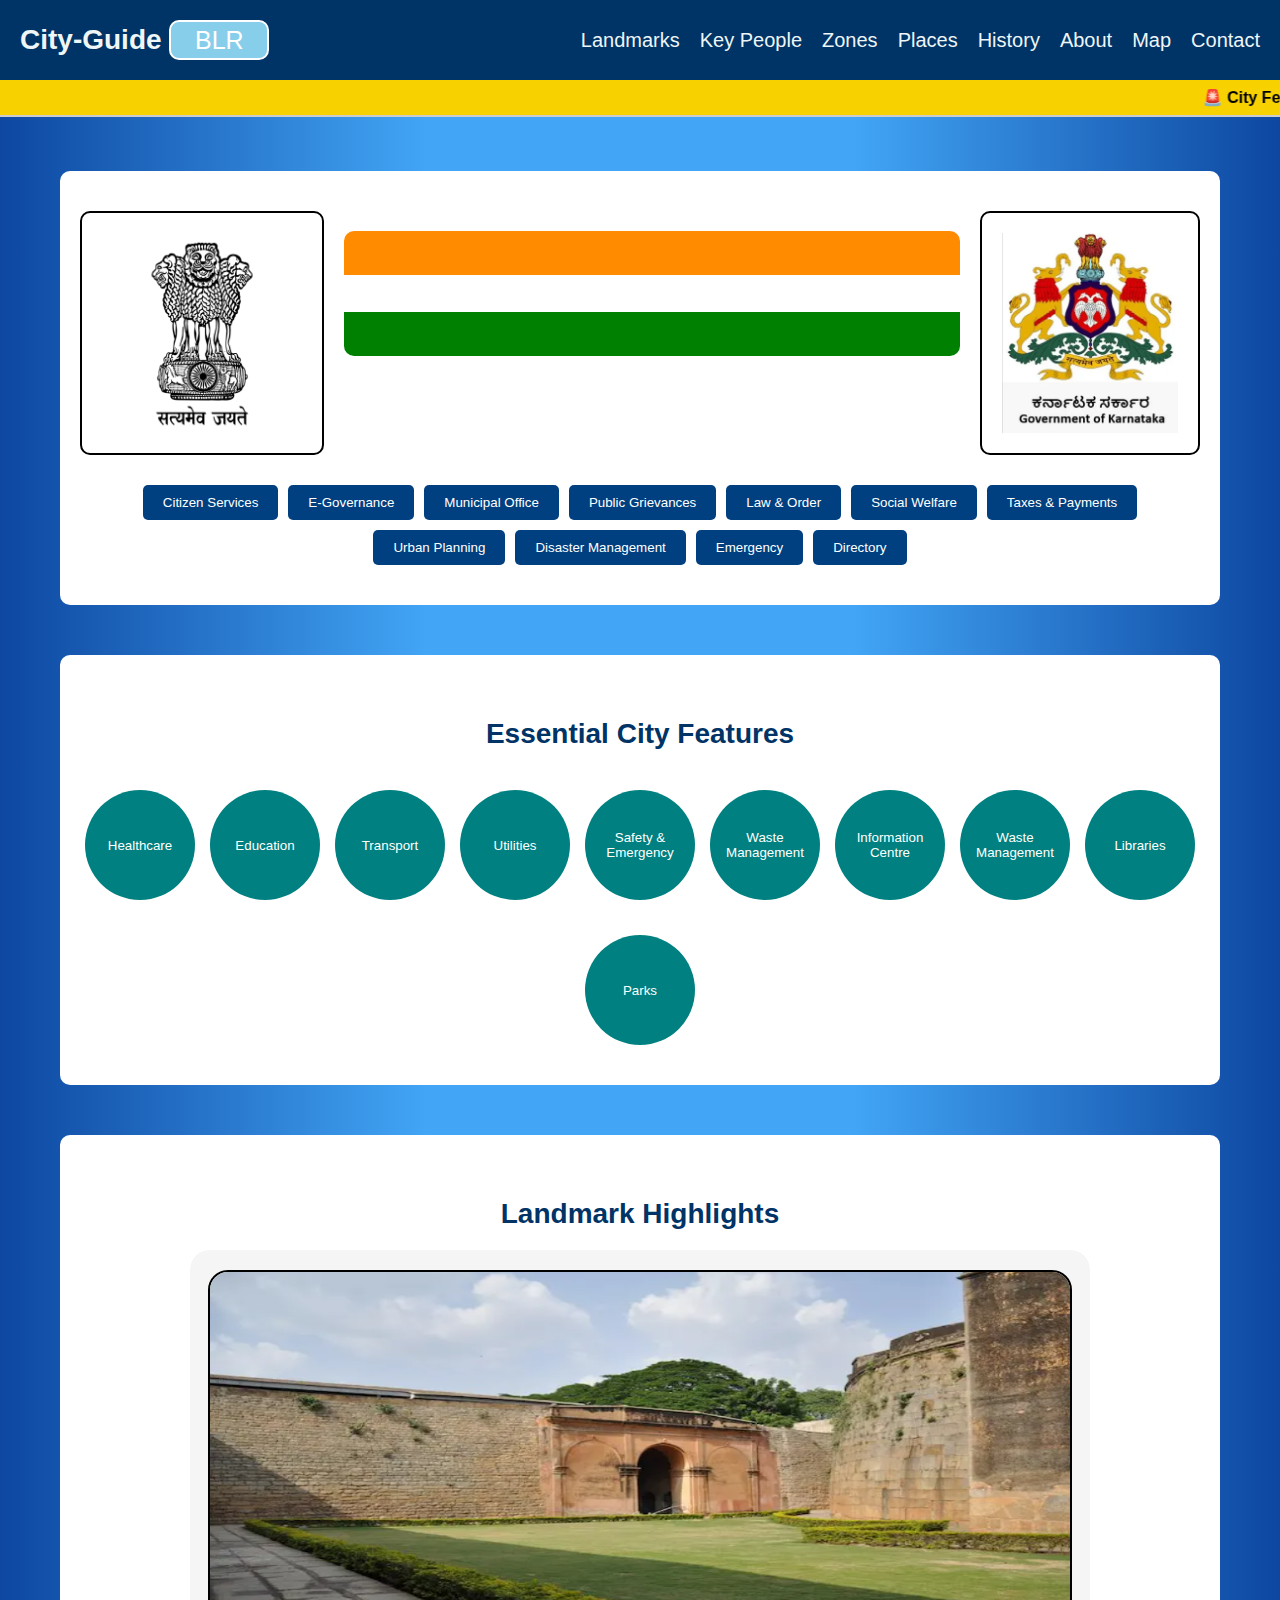
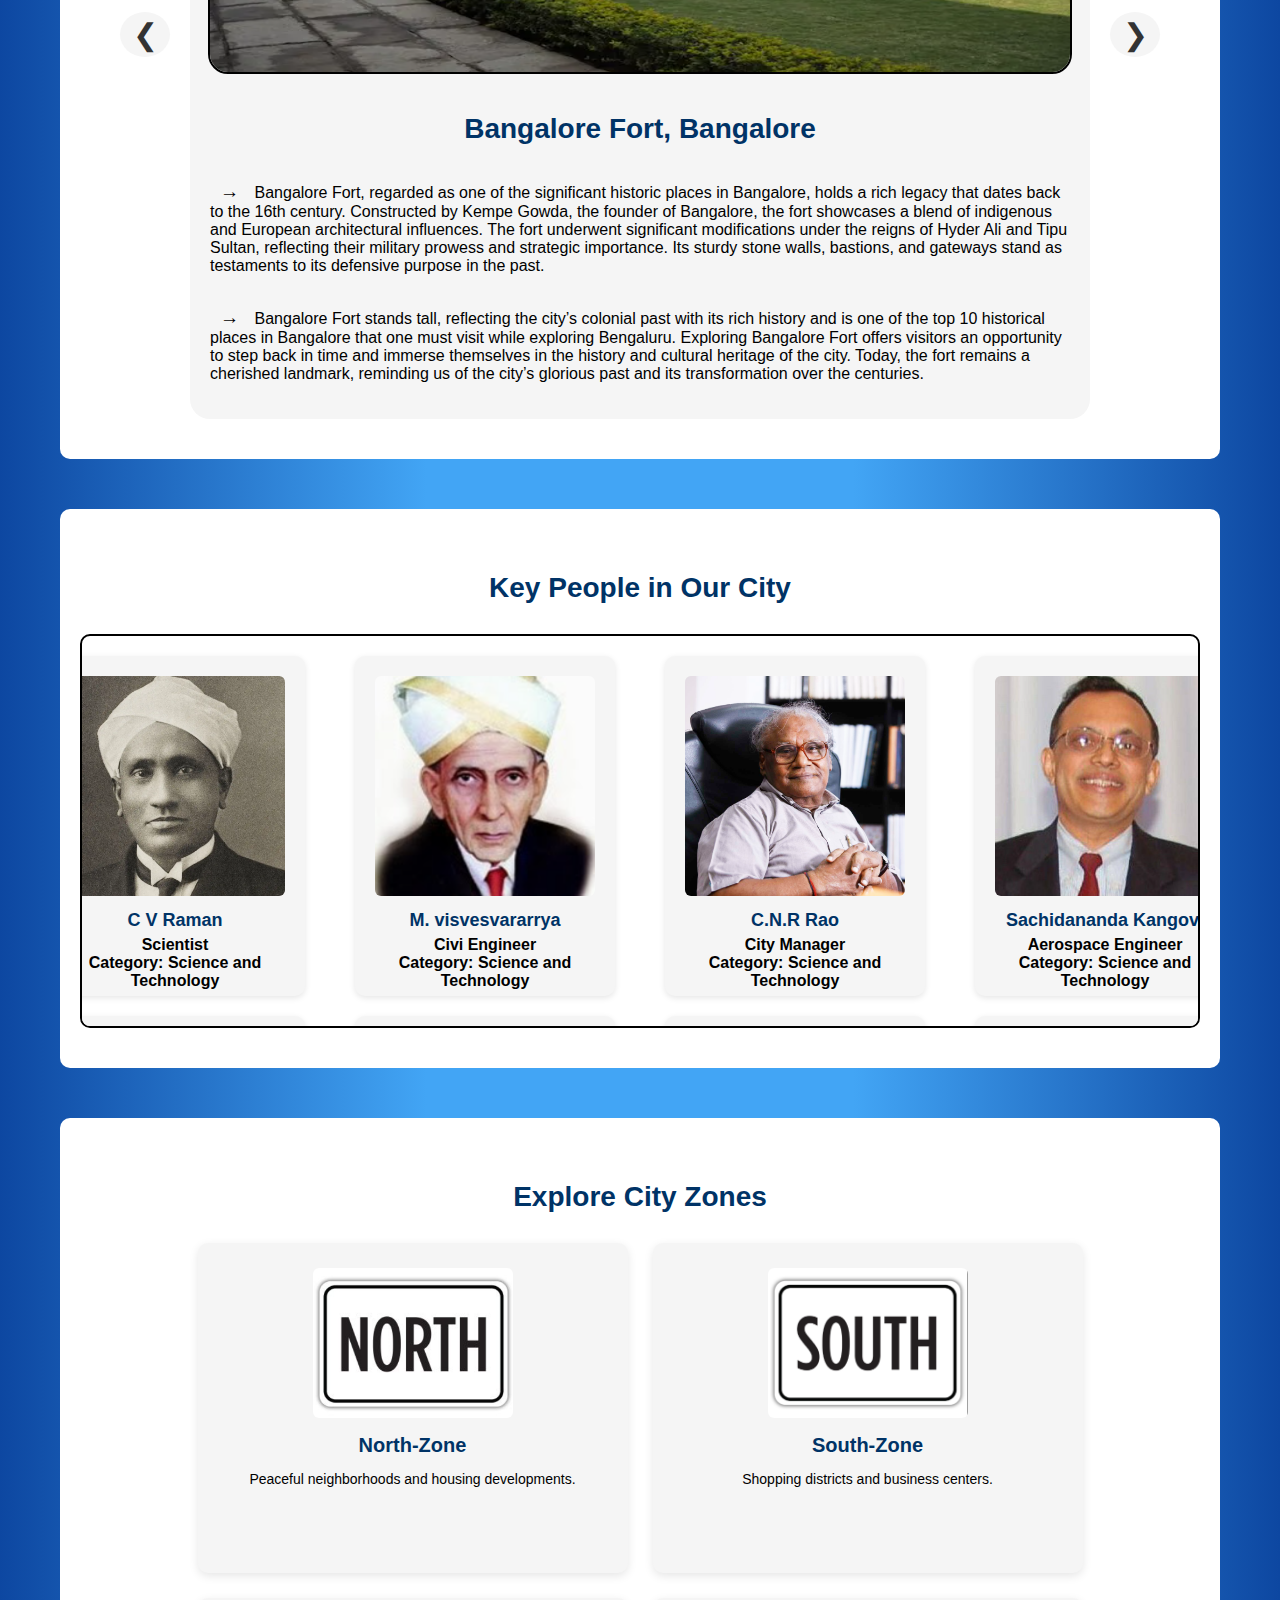
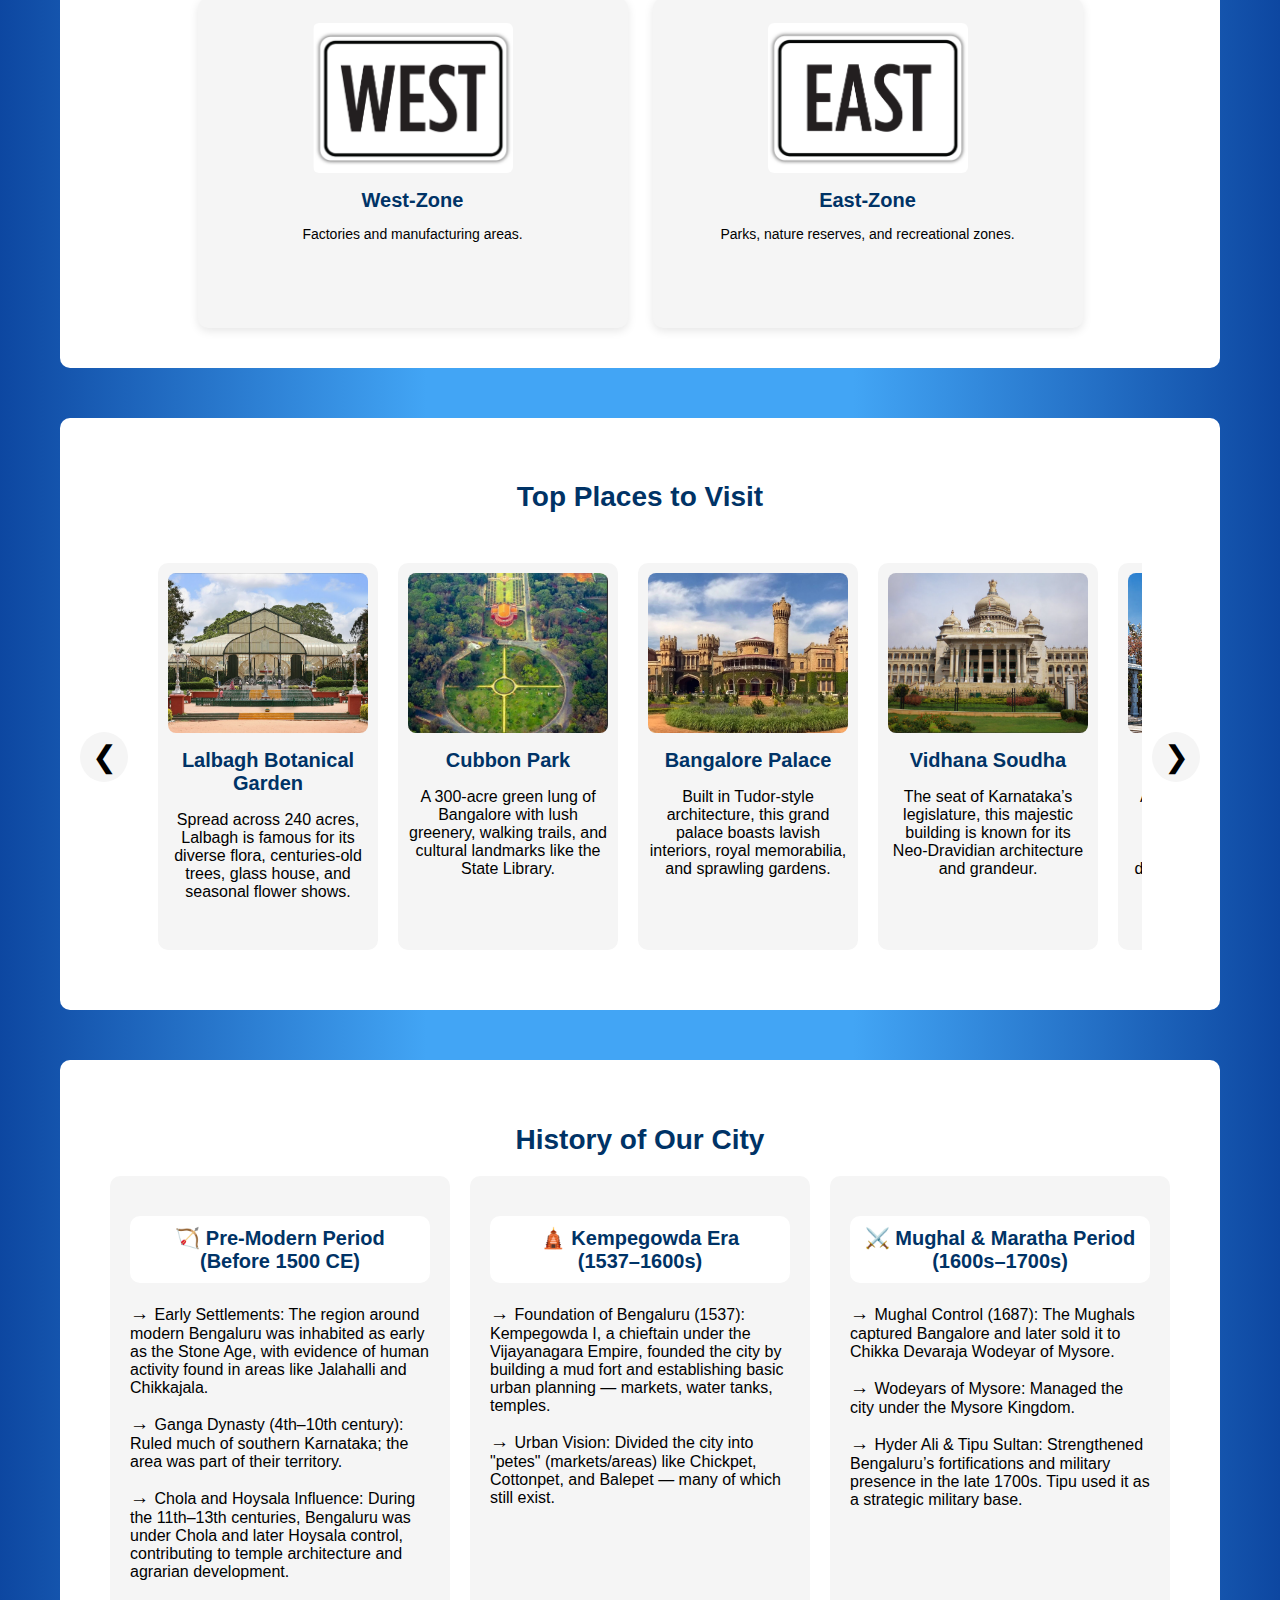
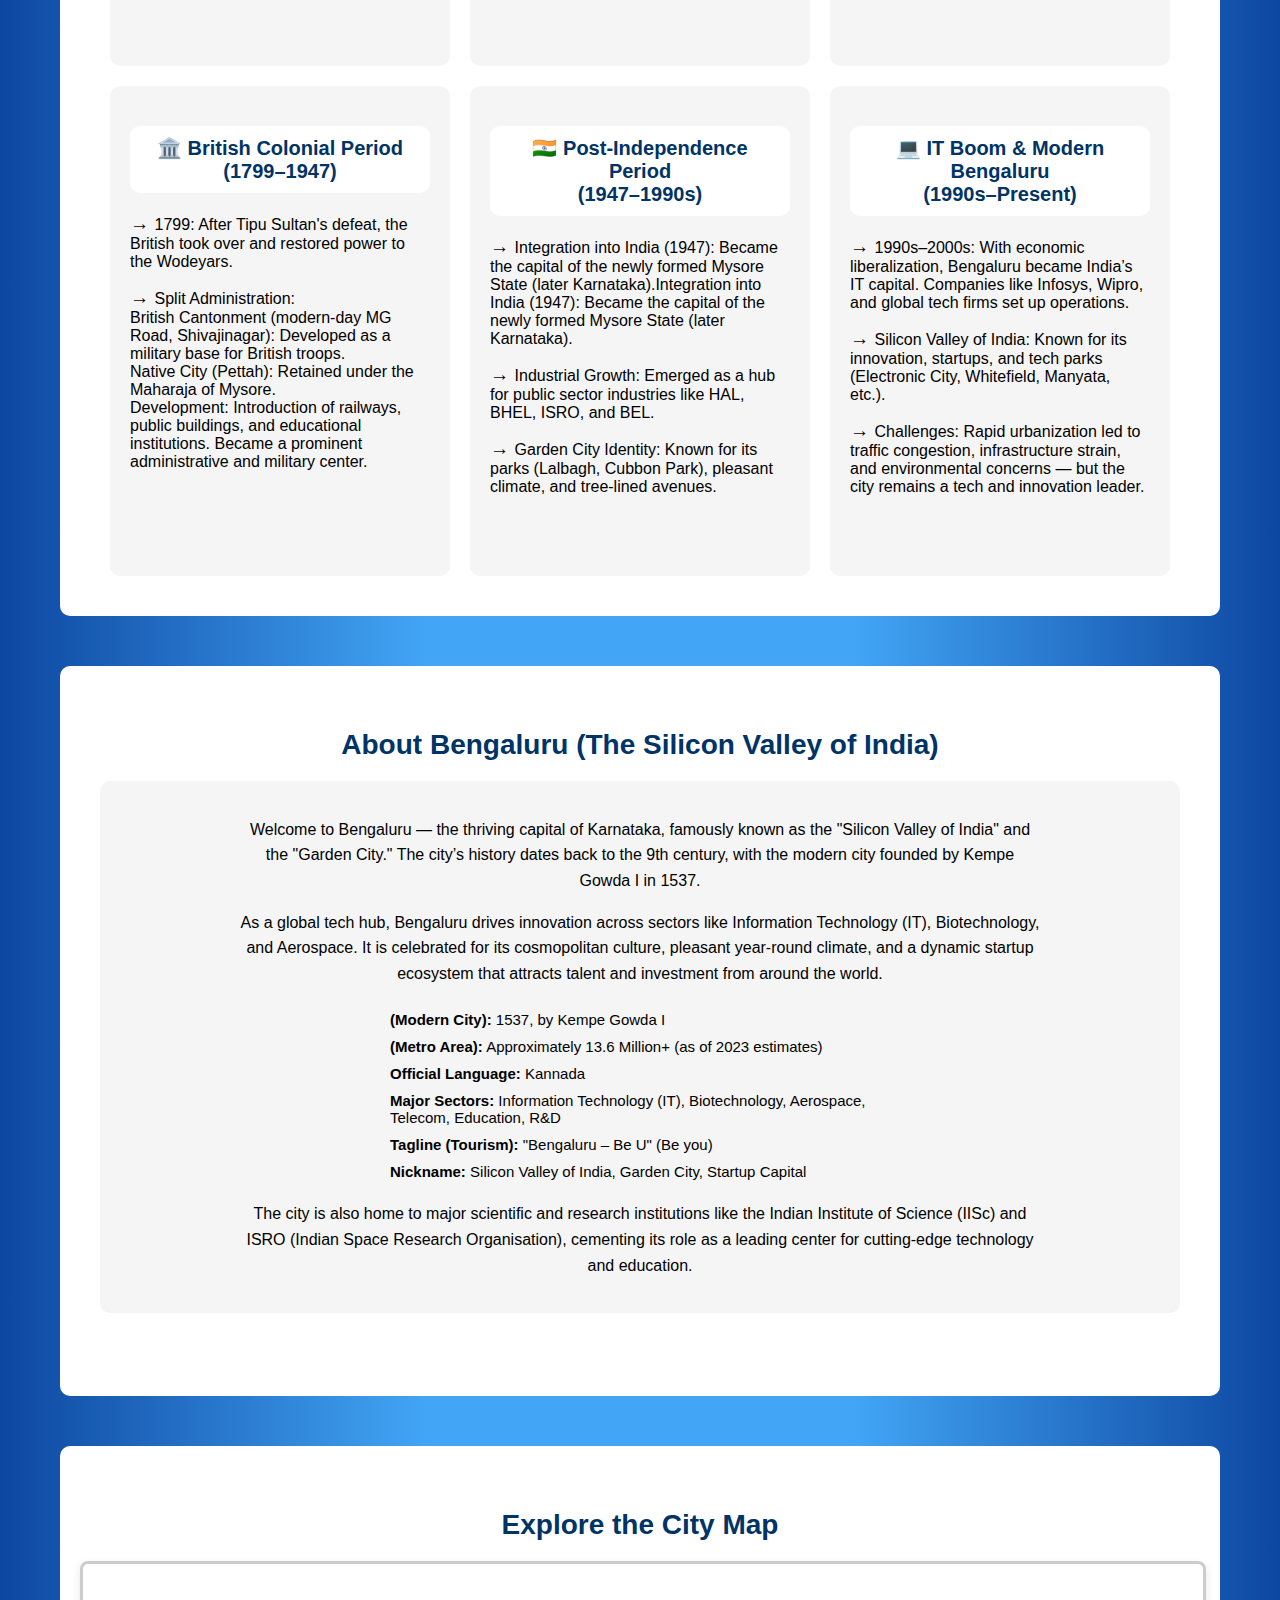
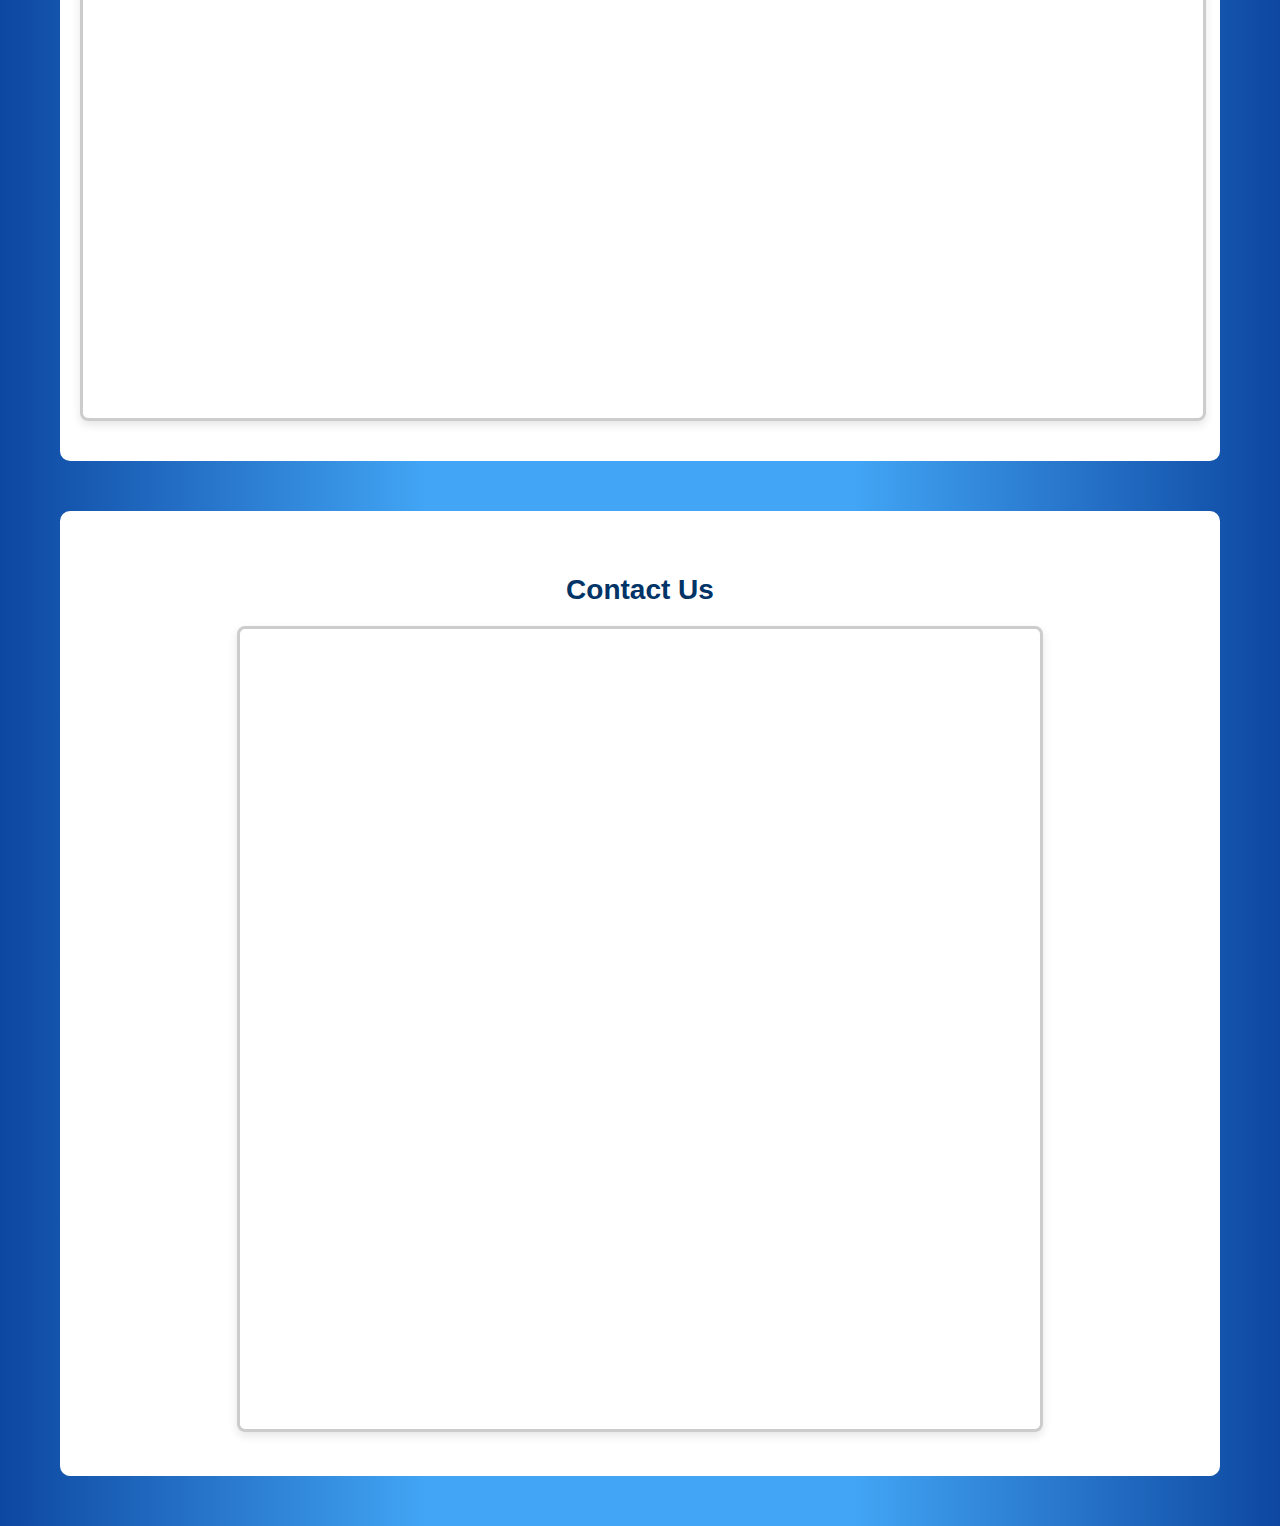
<file: index.html>
<!DOCTYPE html>
<html lang="en">

<head>
    <meta charset="UTF-8">
    <meta name="viewport" content="width=device-width, initial-scale=1.0">
    <title>City Guide</title>
    <link rel="stylesheet" href="style.css">
</head>

<body>

    <!-- Header -->
    <header>
        <h1>
            City-Guide
            <a href="https://en.wikipedia.org/wiki/Bengaluru">
                <button class="btn1">BLR</button>
            </a>
        </h1>
        <nav class="main-nav">
            <ul>
                <li><a href="#landmark" class="nav-link">Landmarks</a></li>
                <li><a href="#people" class="nav-link">Key People</a></li>
                <li><a href="#zone" class="nav-link">Zones</a></li>
                <li><a href="#place" class="nav-link">Places</a></li>
                <li><a href="#history" class="nav-link">History</a></li>
                <li><a href="#about" class="nav-link">About</a></li>
                <li><a href="#map" class="nav-link">Map</a></li>
                <li><a href="#contact">Contact</a></li>
            </ul>
        </nav>
    </header>

    <!-- News -->
    <section class="news-scroll">
        <marquee behavior="scroll" direction="left">
            🚨 City Festival this weekend! | 🌳 New Park Opened in East Zone | 🚌 Public Transport schedule updated!
        </marquee>
    </section>


    <!-- Welcome -->
    <section class="welcome">
        <div class="welcome2">
            <img src="images/indian-emblem.png" alt="indian-emblem">
            <marquee class="welcome-scroll">
                <h2>Welcome to Bangalore</h2>
            </marquee>
            <img src="images/karnataka-emblem.png" alt="karnataka-emblem">
        </div>

        <div class="top-buttons">
            <a href="https://sevasindhuservices.karnataka.gov.in"><button>Citizen Services</button></a>
            <a href="https://ceg.karnataka.gov.in"><button>E-Governance</button></a>
            <a href="https://eaasthi.karnataka.gov.in"><button>Municipal Office</button></a>
            <a href="https://ipgrs.karnataka.gov.in"><button>Public Grievances</button></a>
            <a href="https://law.karnataka.gov.in"><button>Law & Order</button></a>
            <a href="https://swd.karnataka.gov.in"><button>Social Welfare</button></a>
            <a href="https://finance.karnataka.gov.in"><button>Taxes & Payments</button></a>
            <a href="https://udd.karnataka.gov.in"><button>Urban Planning</button></a>
            <a href="https://karnataka.gov.in"><button>Disaster Management</button></a>
            <a href="https://karnataka.gov.in"><button>Emergency</button></a>
            <a href="Helpline sheet template (A4 Document).pdf"><button>Directory</button></a>





        </div>
    </section>

    <!-- Features -->
    <section class="essential-features">
        <h2>Essential City Features</h2>
        <div class="feature-buttons">
            <a href="https://hfwcom.karnataka.gov.in"><button>Healthcare</button></a>
            <a href="https://hed.karnataka.gov.in"><button>Education</button></a>
            <a href="https://transport.karnataka.gov.in"><button>Transport</button></a>
            <a href="https://kpwd.karnataka.gov.in"><button>Utilities</button></a>
            <a href="https://kspcb.karnataka.gov.in"><button>Safety & Emergency</button></a>
            <a href="https://kspcb.karnataka.gov.in"><button>Waste Management</button></a>
            <a href="https://kic.gov.in"><button>Information Centre</button></a>
            <a href="https://kspcb.karnataka.gov.in"><button>Waste Management</button></a>
            <a href="https://kspcb.karnataka.gov.in"><button>Libraries</button></a>
            <a href="https://kspcb.karnataka.gov.in"><button>Parks</button></a>

        </div>
    </section>

    <!-- Landmarks -->
    <section class="landmarks-slider" id="landmark">
        <h2> Landmark Highlights</h2>
        <div class="slider">
            <button class="nav-button prev-button">&#10094;</button>
            <div class="slides-container">
                <div class="slide active">
                    <img src="images\bg-fort.png" alt="Bangalore Fort">
                    <h2>Bangalore Fort, Bangalore</h2>
                    <p><big>→ </big>Bangalore Fort, regarded as one of the significant historic places in Bangalore, holds a rich legacy that dates back to the 16th century. Constructed by Kempe Gowda, the founder of Bangalore, the fort showcases a blend
                        of indigenous and European architectural influences. The fort underwent significant modifications under the reigns of Hyder Ali and Tipu Sultan, reflecting their military prowess and strategic importance. Its sturdy stone walls,
                        bastions, and gateways stand as testaments to its defensive purpose in the past.</p>
                    <p><big>→ </big>Bangalore Fort stands tall, reflecting the city’s colonial past with its rich history and is one of the top 10 historical places in Bangalore that one must visit while exploring Bengaluru. Exploring Bangalore Fort offers
                        visitors an opportunity to step back in time and immerse themselves in the history and cultural heritage of the city. Today, the fort remains a cherished landmark, reminding us of the city’s glorious past and its transformation
                        over the centuries.
                    </p>
                </div>
                <div class="slide active">
                    <img src="images\Tipu Sultan’s Fort and Palace.png" alt="Tipu Sultan’s Fort and Palace">
                    <h2>Tipu Sultan’s Fort and Palace, Bangalore</h2>
                    <p><big>→ </big>Tipu Sultan’s Fort and Palace in Bangalore hold a significant place among the heritage places in Bangalore, offering a glimpse into the glorious era of Tipu Sultan’s reign. This architectural marvel showcases a blend of
                        Indo-Islamic influences, with its intricate carvings and imposing structures. The palace within the fort features fascinating artefacts and exhibits that narrate the life and achievements of Tipu Sultan.</p>
                    <p><big>→ </big>The beautiful gardens surrounding the palace add to its charm, providing a serene retreat within the bustling city. Visiting Tipu Sultan’s Fort and Palace is a delightful experience that allows one to delve into the history
                        and heritage of Bangalore, immersing oneself in the grandeur and cultural significance of this revered site.</p>
                </div>
                <div class="slide active">
                    <img src="images\Bangalore Palace.png" alt="Bangalore Palace">
                    <h2>Bangalore Palace, Bangalore</h2>
                    <p><big>→ </big>Among the prominent heritage places in Bangalore, Bangalore Palace stands as a majestic testament to architectural brilliance and regal splendour. Constructed in Tudor-style architecture, this magnificent palace was inspired
                        by the Windsor Castle in England. Its opulent interiors showcase an exquisite collection of artefacts, royal memorabilia, and stunning paintings that transport visitors back in time.</p>
                    <p><big>→ </big>The sprawling palace grounds, adorned with manicured gardens and lush greenery, provide a serene oasis in the heart of the city. Exploring Bangalore Palace is like stepping into a bygone era, where one can admire the grandeur
                        of the palace’s architecture and immerse themselves in the rich history and royal legacy of Bangalore. A visit to this iconic landmark is a must for those seeking to experience the regal charm and cultural heritage of the city.</p>

                </div>
                <div class="slide active">
                    <img src="images\Vidhana Soudha.png" alt="Vidhana Soudha">
                    <h2>Vidhana Soudha, Bangalore</h2>
                    <p><big>→ </big>Vidhana Soudha is a true gem among the historical places to visit in Bangalore, and it proudly stands as the oldest building in the city. This iconic structure serves as the seat of the state legislature and is renowned
                        for its magnificent architecture, blending elements of Dravidian and Indo-Saracenic styles. The grandeur of Vidhana Soudha is enhanced by its stunning white façade and intricate detailing.</p>
                    <p><big>→ </big>As one of the largest legislative buildings in the world, it symbolizes the cultural and political significance of Bangalore. A visit to Vidhana Soudha offers a glimpse into the rich history and governance of the city,
                        while its impressive architecture continues to captivate visitors and locals alike. The illuminated structure is a sight to behold during the evening. Vidhana Soudha, with its architectural splendour and historic significance,
                        stands as one of the prized heritage sites in Bangalore.</p>
                </div>
                <div class="slide active">
                    <img src="images\Devanahalli Fort.png" alt="Devanahalli Fort">
                    <h2>Devanahalli Fort, Bangalore</h2>
                    <p><big>→ </big>Devanahalli Fort, located in Bangalore, holds a prominent position among the top 5 historical places in Bangalore and is one of the esteemed heritage places in Bangalore. This majestic fort is a 15th-century historical
                        marvel that dates back to the Vijayanagara Empire. It bears witness to the city’s rich history and cultural heritage. It offers a glimpse into the region’s military architecture and strategic significance during ancient times.
                        The fort’s sturdy stone walls, intricate carvings, and expansive courtyards are a testament to its architectural grandeur.</p>
                    <p><big>→ </big>It is famously known as the birthplace of Tipu Sultan, the renowned ruler of Mysore. Exploring Devanahalli Fort offers a captivating journey through time, allowing visitors to immerse themselves in the stories of battles,
                        royalty, and the captivating legacy of the region. It’s strategic location and well-preserved structure make it a significant attraction for history enthusiasts and those seeking to delve into the glorious past of Bangalore.</p>
                </div>
                <div class="slide active">
                    <img src="images\Mayo Hall.png" alt="Mayo Hall">
                    <h2>Mayo Hall, Bangalore</h2>
                    <p><big>→ </big>Mayo Hall, located in Bangalore, is a captivating gem among the old buildings in Bangalore, showcasing Neoclassical architecture. This historic structure, built in memory of Lord Mayo, the Viceroy of India, features ornate
                        arches, majestic columns, and a striking clock tower. The elegant façade of Mayo Hall stands as a testament to the city’s colonial past and architectural legacy.</p>
                    <p><big>→ </big>It was initially intended to serve as a town hall and now houses various government offices. Today, it serves as a prominent venue for cultural events, exhibitions, and conferences, preserving its significance in the modern
                        era. Exploring Mayo Hall offers a glimpse into the bygone era, allowing visitors to appreciate its architectural beauty and relish its historical significance. It’s grandeur and cultural importance make it a must-visit destination
                        for those seeking to experience the charm of Bangalore’s old-world architecture.</p>
                </div>
                <div class="slide active">
                    <img src="images\Attara Kacheri.png" alt="Attara Kacheri">
                    <h2>Attara Kacheri, Bangalore</h2>
                    <p><big>→ </big>Attara Kacheri, also known as the High Court of Karnataka, is a remarkable gem among the Bangalore Monuments and holds the distinction of being the oldest building in Bangalore. This iconic structure, built in the 19th
                        century, showcases beautiful Neoclassical architecture with its striking red brick façade and intricate arches. It is adorned with Corinthian columns and a beautiful central tower.</p>
                    <p><big>→ </big>Attara Kacheri has served as the seat of justice for over a century, witnessing numerous legal proceedings and upholding the city’s judicial legacy. The building’s historical significance, coupled with its architectural
                        charm, make it a must-visit destination for history enthusiasts and architecture lovers. Exploring Attara Kacheri offers a fascinating glimpse into the city’s legal heritage and the rich cultural tapestry of Bangalore. Its timeless
                        presence stands as a testament to the enduring legacy of justice and administration in the region. Seshadri Iyer Memorial Hall, Bengaluru</p>
                </div>
                <div class="slide active">
                    <img src="images\Seshadri Iyer Memorial Hall.png" alt="Seshadri Iyer Memorial Hall">
                    <h2>Seshadri Iyer Memorial Hall, Bangalore</h2>
                    <p><big>→ </big>Seshadri Iyer Memorial Hall, located in Cubbon Park, Bengaluru, is a prominent place to visit in Bangalore. This magnificent structure serves as a memorial to Sir K. Seshadri Iyer, the Dewan of Mysore, and showcases an
                        elegant blend of architectural styles. It is a classic European-style building, characterized by its elegant design, is adorned with majestic Tuscan columns, showcasing a timeless architectural element. The memorial hall features
                        beautiful arches, intricate carvings, and a grand central dome, creating a visually captivating sight.</p>
                    <p><big>→ </big>It now serves as the State Central Library. It houses a vast collection of books, manuscripts, periodicals and literary classics. The serene surroundings and well-maintained gardens surrounding the memorial hall add to
                        its charm, offering a peaceful retreat in the heart of the city. Exploring Seshadri Iyer Memorial Hall is a delightful experience for both history enthusiasts and those seeking a tranquil escape while appreciating the city’s cultural
                        heritage.
                    </p>
                </div>
                <div class="slide active">
                    <img src="images\Government Museum.png" alt="Government Museum">
                    <h2>Government Museum, Bangalore</h2>
                    <p><big>→ </big>Established in 1865, the Government Museum in Bengaluru is undoubtedly one of the must-visit places in Bangalore, offering a treasure trove of art, history, and culture. With its extensive collection of artefacts, sculptures,
                        and paintings, the museum provides a fascinating insight into the rich heritage of Karnataka. From ancient relics to contemporary art, the museum showcases a diverse range of exhibits that captivate visitors of all ages. It houses
                        a remarkable collection of archaeological artefacts, sculptures, coins, paintings, and more.</p>
                    <p><big>→ </big>Exploring the museum’s halls is like embarking on a journey through time, immersing oneself in the stories and traditions of the region. The museum’s well-curated displays, informative exhibits, and educational programs
                        make it a favourite destination for history buffs, art enthusiasts, and anyone curious about the heritage of Bangalore. A visit to the Government Museum is a memorable experience that leaves visitors with a deeper appreciation
                        for the cultural tapestry of the city.</p>
                </div>
                <div class="slide active">
                    <img src="images\Venkatappa Art Gallery.png" alt="Venkatappa Art Gallery">
                    <h2>Venkatappa Art Gallery, Bangalore</h2>
                    <p><big>→ </big>Venkatappa Art Gallery in Bangalore is one of the iconic historic places in Bangalore, showcasing a diverse collection of artworks by renowned artists. Named after the celebrated artist K. Venkatappa, the gallery preserves
                        and exhibits a wide range of paintings, sculptures, and other artistic creations including works by both contemporary and traditional artists. The gallery’s architecture reflects a blend of traditional and modern styles, providing
                        a captivating backdrop for the displayed artworks.</p>
                    <p><big>→ </big>It serves as a platform for local and national artists to showcase their talent, contributing to the vibrant art scene in the city. Exploring Venkatappa Art Gallery is a delightful journey through the realms of creativity,
                        allowing visitors to appreciate the rich cultural heritage and artistic expressions of Bangalore. Whether you are an art enthusiast or simply looking for inspiration, a visit to this gallery is a must for a fulfilling cultural
                        experience.
                    </p>
                </div>
                <div class="slide active">
                    <img src="images\Jawaharlal Nehru Planetarium.png" alt="Jawaharlal Nehru Planetarium">
                    <h2>Jawaharlal Nehru Planetarium, Bangalore</h2>
                    <p><big>→ </big>Jawaharlal Nehru Planetarium in Bangalore holds a significant place among the historic places in Bangalore, offering a captivating journey through the wonders of the universe. Named after India’s first Prime Minister,
                        Jawaharlal Nehru, the planetarium serves as a centre for astronomical education and public outreach. With its state-of-the-art facilities and interactive exhibits, it provides a unique opportunity to explore the mysteries of space.</p>
                    <p><big>→ </big>The planetarium’s iconic dome theatre offers mesmerizing shows, where visitors can witness breathtaking visualizations of celestial phenomena. The educational programs and workshops conducted here cater to both children
                        and adults, fostering a love for astronomy and scientific inquiry. A visit to the Jawaharlal Nehru Planetarium is a memorable experience that combines education, entertainment, and a deep appreciation for the vastness of the cosmos.</p>
                </div>
                <div class="slide active">
                    <img src="images\Lal Bagh.png" alt="Lal Bagh">
                    <h2>Lal Bagh, Bangalore</h2>
                    <p><big>→ </big>Lal Bagh in Bangalore is a crown jewel among the historic places in Bangalore, renowned for its botanical wonders and historical significance. Spread over 240 acres, it was established in the 18th century by Hyder Ali
                        and later expanded by his son Tipu Sultan, it stands as a testament to their love for horticulture.</p>
                    <p><big>→ </big>The garden boasts a remarkable collection of exotic plants, ancient trees, and vibrant flower beds, captivating visitors with its natural beauty. The iconic Glass House, inspired by London’s Crystal Palace, is a major
                        attraction where flower shows and exhibitions are held. The Kempe Gowda Tower in Lalbagh is one of the historic places in Bangalore, named after Kempe Gowda I, the founder of the city, and stands as a testament to his vision and
                        contribution to the development of Bangalore.</p>
                </div>
                <div class="slide active">
                    <img src="images\Cubbon Park.png" alt="Cubbon Park">
                    <h2>Cubbon Park, Bangalore</h2>
                    <p><big>→ </big>Cubbon Park, Bangalore, is one of the most iconic and historic places in the city. It was established in 1870 and is spread over 300 acres in the heart of Bangalore. Named after Sir Mark Cubbon, the former Commissioner
                        of Mysore, the park is known for its lush greenery, serene atmosphere, and diverse flora.</p>
                    <p><big>→ </big>Cubbon Park holds great historical significance as it served as the primary green lung of Bangalore during the British era. It was designed by Richard Sankey, the then Chief Engineer of Mysore, and is a prime example of
                        the city’s colonial-era landscaping and urban planning.</p>
                </div>
                <div class="slide active">
                    <img src="images\Begur.png" alt="Begur">
                    <h2>Begur, Bangalore</h2>
                    <p><big>→ </big>Begur, located in Bangalore, is a place steeped in history and is considered one of the historic sites in the city. It holds significant archaeological importance as it showcases the remnants of an ancient settlement dating
                        back to the 8th century AD.</p>
                    <p><big>→ </big>The region of Begur was once ruled by the Western Ganga dynasty and later by the Chola and Hoysala dynasties. It served as an important centre for trade and commerce during that time, evident from the various artefacts
                        and inscriptions found in the area.</p>
                </div>

            </div>
            <button class="nav-button next-button">&#10095;</button>
        </div>
    </section>

    <!-- key-people.html -->
    <section class="key-people" id="people">
        <h2>Key People in Our City</h2>
        <div class="people-cards">
            <div class="person-cards">
                <div class="person-card">
                    <img src="images/cv-raman.png" alt="C V Raman">
                    <h3>C V Raman</h3>
                    <p><strong>Scientist</strong></p>
                    <p><strong>Category: Science and Technology</strong></p>
                </div>
                <div class="person-card">
                    <img src="images/sir-mv.png" alt="M. visvesvararrya">
                    <h3>M. visvesvararrya</h3>
                    <p><strong>Civi Engineer</strong></p>
                    <p><strong>Category: Science and Technology</strong></p>
                </div>
                <div class="person-card">
                    <img src="images/cnr.png" alt="C.N.R Rao">
                    <h3>C.N.R Rao</h3>
                    <p><strong>City Manager</strong></p>
                    <p><strong>Category: Science and Technology</strong></p>
                </div>
                <div class="person-card">
                    <img src="images/sachidananda.png" alt="Sachidananda Kangovi">
                    <h3>Sachidananda Kangovi</h3>
                    <p><strong>Aerospace Engineer</strong></p>
                    <p><strong>Category: Science and Technology</strong></p>
                </div>
            </div>
            <div class="person-cards">
                <div class="person-card">
                    <img src="images/deve-1.png" alt="H.D. Deve Gowda">
                    <h3>H.D. Deve Gowda</h3>
                    <p><strong>Former Prime Minister</strong></p>
                    <p><strong>Category: Politics</strong></p>
                </div>
                <div class="person-card">
                    <img src="images/deve-2.png" alt="H.D. Kumaraswamy">
                    <h3>H.D. Kumaraswamy</h3>
                    <p><strong>Former Chief Minister</strong></p>
                    <p><strong>Category: Politics</strong></p>
                </div>
                <div class="person-card">
                    <img src="images/siddha.png" alt="Siddaramaih">
                    <h3>Siddaramaih</h3>
                    <p><strong>Present Chief Minister</strong></p>
                    <p><strong>Category: Politics</strong></p>
                </div>

                <div class="person-card">
                    <img src="images/dks.png" alt="D.K. Shiva Kumar">
                    <h3>D.K. Shiva Kumar</h3>
                    <p><strong>Present Deputy Chief Minister</strong></p>
                    <p><strong>Category: Politics</strong></p>
                </div>
            </div>

            <div class="person-cards">
                <div class="person-card">
                    <img src="images/kuvempu.png" alt="Kuvempu">
                    <h3>Kuvempu</h3>
                    <p><strong>Poet</strong></p>
                    <p><strong>Category: Kannada Writers</strong></p>
                </div>
                <div class="person-card">
                    <img src="images/da-ra.png" alt="Da Ra Bendre">
                    <h3>Da Ra Bendre</h3>
                    <p><strong>Poet</strong></p>
                    <p><strong>Category: Kannada Writers</strong></p>
                </div>
                <div class="person-card">
                    <img src="images/kambar.png" alt="Chandra Shekar Kambar">
                    <h3>Chandra Shekar Kambar</h3>
                    <p><strong>Kannada Writer</strong></p>
                    <p><strong>Category: Kannada Writers</strong></p>
                </div>
                <div class="person-card">
                    <img src="images/girish.png" alt="Girish Karnad">
                    <h3>Girish Karnad</h3>
                    <p><strong>Kannada Writer</strong></p>
                    <p><strong>Category: Kannada Writers</strong></p>
                </div>
            </div>
            <div class="person-cards">
                <div class="person-card">
                    <img src="images/murthy.png" alt="N.R. Narayana Murthy">
                    <h3>N.R. Narayana Murthy</h3>
                    <p><strong>Founder of Infosys</strong></p>
                    <p><strong>Category: IT</strong></p>
                </div>
                <div class="person-card">
                    <img src="images/nandan.png" alt="Nandan Nilekani">
                    <h3>Nandan Nilekani</h3>
                    <p><strong>Co-founder of Infosys</strong></p>
                    <p><strong>Category: IT</strong></p>
                </div>
                <div class="person-card">
                    <img src="images/kiran.png" alt="Kiram Mazumdar Shaw">
                    <h3>Kiram Mazumdar Shaw</h3>
                    <p><strong> of Biocon</strong></p>
                    <p><strong>Category: Biotechnology</strong></p>
                </div>
                <div class="person-card">
                    <img src="images/azim.png" alt="Azim Premji">
                    <h3>Azim Premji</h3>
                    <p><strong>Founder of Wipro</strong></p>
                    <p><strong> IT</strong></p>
                </div>
            </div>


        </div>
    </section>

    <!--City-zones -->
    <section class="city-zones" id="zone">
        <h2>Explore City Zones</h2>
        <div class="zone-cards">

            <div class="zone-card1">
                <div class="zone-card">
                    <a href="north.html">
                        <img src="images/northy1.png" alt="Residential Zone">
                        <h3>North-Zone</h3>
                        <p>Peaceful neighborhoods and housing developments.</p>
                    </a>
                </div>
                <div class="zone-card">
                    <a href="south.html">
                        <img src="images/southy1.png" alt="Commercial Zone">
                        <h3>South-Zone</h3>
                        <p>Shopping districts and business centers.</p>
                    </a>
                </div>
            </div>

            <div class="zone-card2">
                <div class="zone-card">
                    <a href="west.html">
                        <img src="images/westy1.png" alt="Industrial Zone">
                        <h3>West-Zone</h3>
                        <p>Factories and manufacturing areas.</p>
                    </a>
                </div>
                <div class="zone-card">
                    <a href="east.html">
                        <img src="images/easty1.png" alt="Green Zone">
                        <h3>East-Zone</h3>
                        <p>Parks, nature reserves, and recreational zones.</p>
                    </a>
                </div>
            </div>

        </div>
    </section>

    <!-- places-to-visit -->
    <section class="places-to-visit" id="place">
        <h2>Top Places to Visit</h2>
        <div class="visit-grid-wrapper">
            <button class="prev">&#10094;</button>

            <div class="grid-viewport">
                <div class="visit-grid" id="placeContainer">

                    <!-- Place cards -->

                    <div class="place-card">
                        <img src="images/lalbagh.png" alt="Lalbagh Botanical Garden">
                        <h3>Lalbagh Botanical Garden</h3>
                        <p>Spread across 240 acres, Lalbagh is famous for its diverse flora, centuries-old trees, glass house, and seasonal flower shows.</p>
                    </div>

                    <div class="place-card">
                        <img src="images/cubbonpark.png" alt="Cubbon Park">
                        <h3>Cubbon Park</h3>
                        <p>A 300-acre green lung of Bangalore with lush greenery, walking trails, and cultural landmarks like the State Library.</p>
                    </div>

                    <div class="place-card">
                        <img src="images/bangalorepalace.png" alt="Bangalore Palace">
                        <h3>Bangalore Palace</h3>
                        <p>Built in Tudor-style architecture, this grand palace boasts lavish interiors, royal memorabilia, and sprawling gardens.</p>
                    </div>

                    <div class="place-card">
                        <img src="images/vidhanasoudha.png" alt="Vidhana Soudha">
                        <h3>Vidhana Soudha</h3>
                        <p>The seat of Karnataka’s legislature, this majestic building is known for its Neo-Dravidian architecture and grandeur.</p>
                    </div>

                    <div class="place-card">
                        <img src="images/iskcon.png" alt="ISKCON Temple">
                        <h3>ISKCON Temple</h3>
                        <p>A major spiritual hub, the ISKCON Temple blends traditional and modern architecture and is dedicated to Lord Krishna.</p>
                    </div>

                    <div class="place-card">
                        <img src="images/tipu-palace.png" alt="Tipu Sultan’s Palace">
                        <h3>Tipu Sultan’s Palace</h3>
                        <p>An 18th-century Indo-Islamic palace built in teakwood, showcasing the grandeur of Tipu Sultan’s era.</p>
                    </div>

                    <div class="place-card">
                        <img src="images/bannerghatta.png" alt="Bannerghatta National Park">
                        <h3>Bannerghatta National Park</h3>
                        <p>A vast wildlife reserve with a zoo, butterfly park, and safari tours, offering close encounters with nature.</p>
                    </div>

                    <div class="place-card">
                        <img src="images/nandihills.png" alt="Nandi Hills">
                        <h3>Nandi Hills</h3>
                        <p>A popular hill station near Bangalore, known for its sunrise views, Tipu’s Drop, and ancient temples.</p>
                    </div>

                    <div class="place-card">
                        <img src="images/wonderla.png" alt="Wonderla Bangalore">
                        <h3>Wonderla Amusement Park</h3>
                        <p>One of India’s best amusement parks with thrilling rides, water slides, and fun for families and friends.</p>
                    </div>

                    <div class="place-card">
                        <img src="images/ubcity.png" alt="UB City">
                        <h3>UB City</h3>
                        <p>A luxurious shopping and entertainment complex featuring global brands, fine dining, and nightlife.</p>
                    </div>

                    <div class="place-card">
                        <img src="images/commercialstreet.png" alt="Commercial Street">
                        <h3>Commercial Street</h3>
                        <p>A bustling market in Bangalore popular for fashion, jewelry, and street shopping bargains.</p>
                    </div>

                    <div class="place-card">
                        <img src="images/visvesvaraya.png" alt="Visvesvaraya Museum">
                        <h3>Visvesvaraya Industrial & Tech Museum</h3>
                        <p>A science museum dedicated to Sir M. Visvesvaraya, featuring interactive exhibits and engineering marvels.</p>
                    </div>

                </div>
            </div>

            <button class="next">&#10095;</button>
        </div>
    </section>

    </section>

    <!-- history-city-->
    <div class="history-city" id="history">
        <div class="history-text">
            <h2>History of Our City</h2>
        </div>
        <div class="ph">
            <div class="sph">
                <div class="pha ph1">
                    <h3>🏹 Pre-Modern Period<br>(Before 1500 CE)</h3>
                    <div class="pha-text">
                        <p><big>→ </big>Early Settlements: The region around modern Bengaluru was inhabited as early as the Stone Age, with evidence of human activity found in areas like Jalahalli and Chikkajala.</p>

                        <p><big>→ </big>Ganga Dynasty (4th–10th century): Ruled much of southern Karnataka; the area was part of their territory.</p>

                        <p><big>→ </big>Chola and Hoysala Influence: During the 11th–13th centuries, Bengaluru was under Chola and later Hoysala control, contributing to temple architecture and agrarian development.</p>


                    </div>

                </div>
                <div class="pha ph2">
                    <h3>🛕 Kempegowda Era<br>(1537–1600s)</h3>
                    <div class="pha-text">
                        <p><big>→ </big>Foundation of Bengaluru (1537): Kempegowda I, a chieftain under the Vijayanagara Empire, founded the city by building a mud fort and establishing basic urban planning — markets, water tanks, temples.</p>

                        <p><big>→ </big>Urban Vision: Divided the city into "petes" (markets/areas) like Chickpet, Cottonpet, and Balepet — many of which still exist.</p>


                    </div>
                </div>
                <div class="pha ph3">
                    <h3>⚔️ Mughal & Maratha Period<br>(1600s–1700s)</h3>
                    <div class="pha-text">
                        <p><big>→ </big>Mughal Control (1687): The Mughals captured Bangalore and later sold it to Chikka Devaraja Wodeyar of Mysore.</p>

                        <p><big>→ </big>Wodeyars of Mysore: Managed the city under the Mysore Kingdom.</p>

                        <p><big>→ </big>Hyder Ali & Tipu Sultan: Strengthened Bengaluru’s fortifications and military presence in the late 1700s. Tipu used it as a strategic military base.</p>


                    </div>
                </div>
            </div>
            <div class="sph">
                <div class="pha ph4">
                    <h3>🏛️ British Colonial Period<br>(1799–1947)</h3>
                    <div class="pha-text">
                        <p><big>→ </big>1799: After Tipu Sultan's defeat, the British took over and restored power to the Wodeyars.</p>

                        <p><big>→ </big>Split Administration: <br>British Cantonment (modern-day MG Road, Shivajinagar): Developed as a military base for British troops. <br>Native City (Pettah): Retained under the Maharaja of Mysore. <br>Development: Introduction
                            of railways, public buildings, and educational institutions. Became a prominent administrative and military center.</p>

                    </div>
                </div>
                <div class="pha ph5">
                    <h3>🇮🇳 Post-Independence Period<br>(1947–1990s)</h3>
                    <div class="pha-text">
                        <p><big>→ </big>Integration into India (1947): Became the capital of the newly formed Mysore State (later Karnataka).Integration into India (1947): Became the capital of the newly formed Mysore State (later Karnataka).</p>

                        <p><big>→ </big>Industrial Growth: Emerged as a hub for public sector industries like HAL, BHEL, ISRO, and BEL.</p>

                        <p><big>→ </big>Garden City Identity: Known for its parks (Lalbagh, Cubbon Park), pleasant climate, and tree-lined avenues.</p>
                    </div>
                </div>
                <div class="pha ph6">
                    <h3>💻 IT Boom & Modern Bengaluru<br>(1990s–Present)</h3>
                    <div class="pha-text">
                        <p><big>→ </big>1990s–2000s: With economic liberalization, Bengaluru became India’s IT capital. Companies like Infosys, Wipro, and global tech firms set up operations.</p>


                        <p><big>→ </big>Silicon Valley of India: Known for its innovation, startups, and tech parks (Electronic City, Whitefield, Manyata, etc.).</p>

                        <p><big>→ </big>Challenges: Rapid urbanization led to traffic congestion, infrastructure strain, and environmental concerns — but the city remains a tech and innovation leader.</p>

                    </div>
                </div>
            </div>
        </div>
    </div>


    <!-- about-city-->
    <section class="about-city" id="about">
        <h2>About Bengaluru (The Silicon Valley of India)</h2>
        <div class="abouta">
            <div class="about-text">

                <p>
                    Welcome to Bengaluru — the thriving capital of Karnataka, famously known as the "Silicon Valley of India" and the "Garden City." The city’s history dates back to the 9th century, with the modern city founded by Kempe Gowda I in 1537.
                </p>
                <p>
                    As a global tech hub, Bengaluru drives innovation across sectors like Information Technology (IT), Biotechnology, and Aerospace. It is celebrated for its cosmopolitan culture, pleasant year-round climate, and a dynamic startup ecosystem that attracts
                    talent and investment from around the world.
                </p>
                <ul class="city-facts">
                    <li><strong> (Modern City):</strong> 1537, by Kempe Gowda I</li>
                    <li><strong> (Metro Area):</strong> Approximately 13.6 Million+ (as of 2023 estimates)</li>
                    <li><strong> Official Language:</strong> Kannada</li>
                    <li><strong> Major Sectors:</strong> Information Technology (IT), Biotechnology, Aerospace, Telecom, Education, R&D</li>
                    <li><strong> Tagline (Tourism):</strong> "Bengaluru – Be U" (Be you)</li>
                    <li><strong> Nickname:</strong> Silicon Valley of India, Garden City, Startup Capital</li>
                </ul>
                <p>
                    The city is also home to major scientific and research institutions like the Indian Institute of Science (IISc) and ISRO (Indian Space Research Organisation), cementing its role as a leading center for cutting-edge technology and education.
                </p>
            </div>
        </div>
    </section>

    <!-- city-map -->
    <section class="city-map" id="map">
        <h2>Explore the City Map</h2>
        <div class="map-container">


            <iframe src="https://maps.google.com/maps?q=12.9716,77.5946&z=12&output=embed" width="100%" height="450" style="border:0;" allowfullscreen="" loading="lazy" referrerpolicy="no-referrer-when-downgrade"></iframe>

        </div>
    </section>


    <!-- Contact -->

    <section class="contact-us" id="contact">
        <h2>Contact Us</h2>

        <!-- iframe with google form Embed link -->
        <iframe class="form-container" src="https://docs.google.com/forms/d/e/1FAIpQLSc6MZWMDfrTFaGp97YcUKg9bMh3-vh4L6EZ5y5HiHx4_I1tqQ/viewform?usp=header" frameborder="0" marginheight="0" marginwidth="0">
    Loading…
  </iframe>
    </section>
    <script src="script.js"></script>
</body>

</html>
</file>
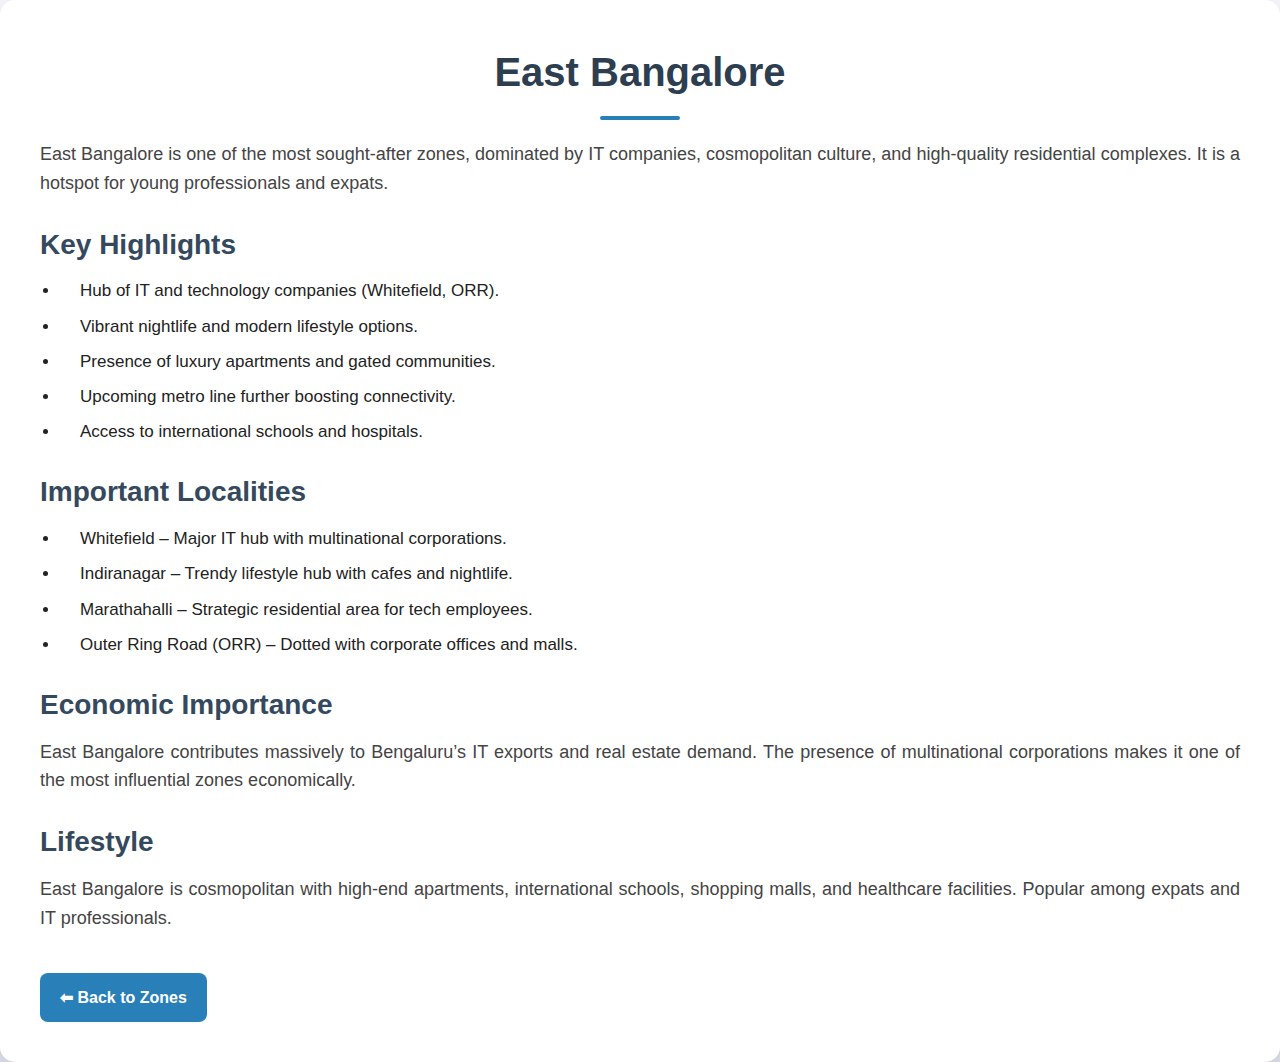
<file: east.html>
<!DOCTYPE html>
<html lang="en">

<head>
    <meta charset="UTF-8">
    <meta name="viewport" content="width=device-width, initial-scale=1.0">
    <title>North Bangalore</title>
    <link rel="stylesheet" href="styles.css">
    <!-- optional -->
</head>

<body>
    <section class="zone-detail">
        <h1>East Bangalore</h1>
        <p>
            East Bangalore is one of the most sought-after zones, dominated by IT companies, cosmopolitan culture, and high-quality residential complexes. It is a hotspot for young professionals and expats.
        </p>

        <h2>Key Highlights</h2>
        <ul>
            <li>Hub of IT and technology companies (Whitefield, ORR).</li>
            <li>Vibrant nightlife and modern lifestyle options.</li>
            <li>Presence of luxury apartments and gated communities.</li>
            <li>Upcoming metro line further boosting connectivity.</li>
            <li>Access to international schools and hospitals.</li>
        </ul>

        <h2>Important Localities</h2>
        <ul>
            <li>Whitefield – Major IT hub with multinational corporations.</li>
            <li>Indiranagar – Trendy lifestyle hub with cafes and nightlife.</li>
            <li>Marathahalli – Strategic residential area for tech employees.</li>
            <li>Outer Ring Road (ORR) – Dotted with corporate offices and malls.</li>
        </ul>

        <h2>Economic Importance</h2>
        <p>
            East Bangalore contributes massively to Bengaluru’s IT exports and real estate demand. The presence of multinational corporations makes it one of the most influential zones economically.
        </p>

        <h2>Lifestyle</h2>
        <p>
            East Bangalore is cosmopolitan with high-end apartments, international schools, shopping malls, and healthcare facilities. Popular among expats and IT professionals.
        </p>

        <a href=>⬅ Back to Zones</a>
    </section>
</body>

</html>
</file>
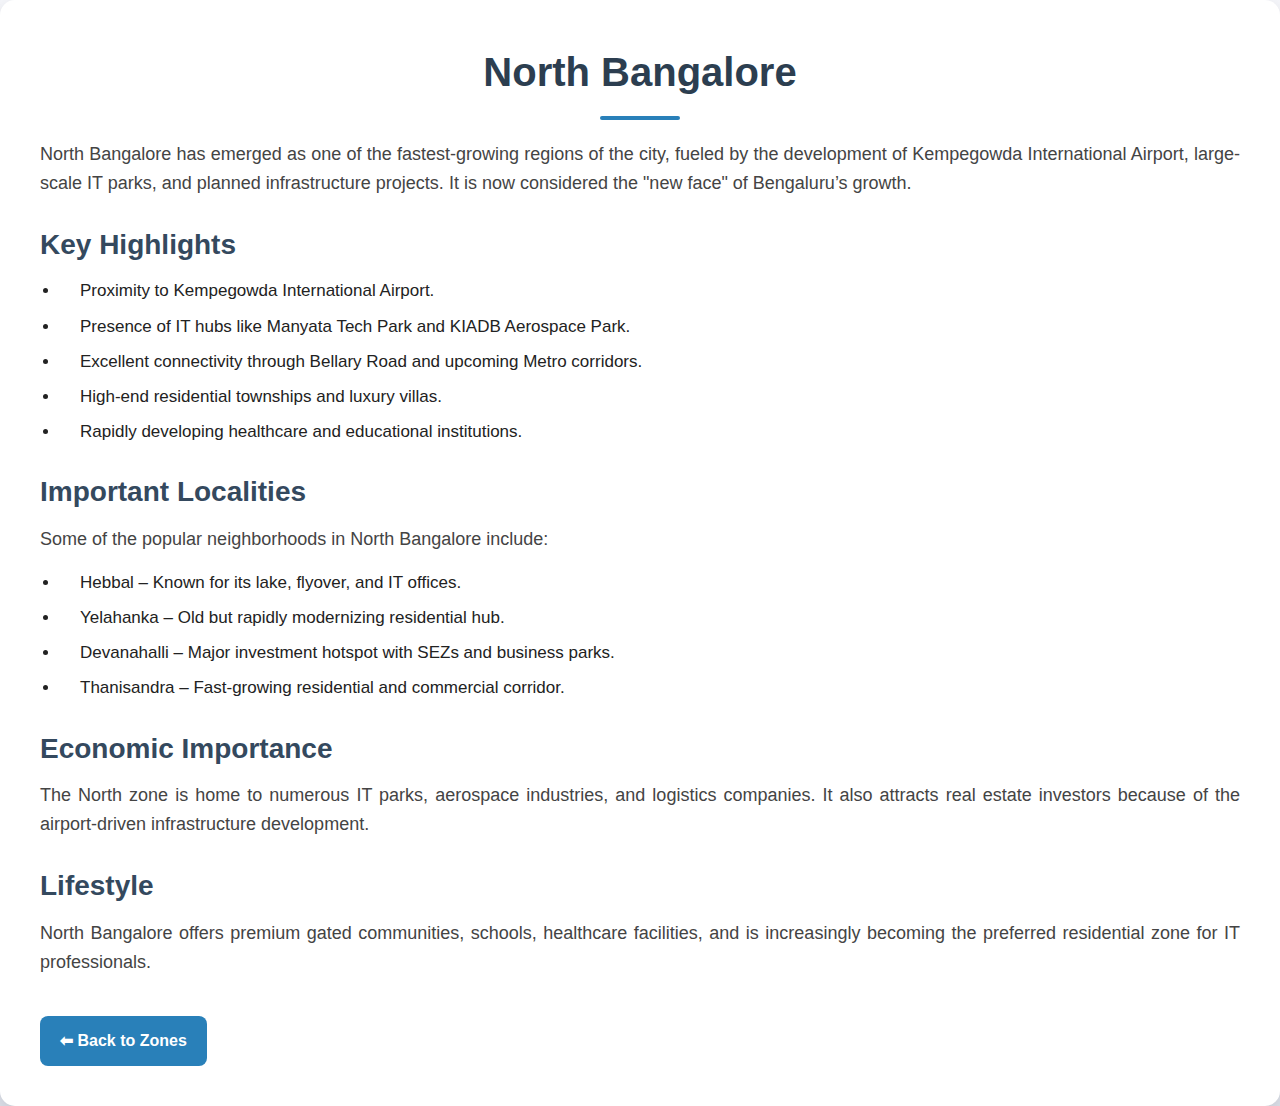
<file: north.html>
<!DOCTYPE html>
<html lang="en">

<head>
    <meta charset="UTF-8">
    <meta name="viewport" content="width=device-width, initial-scale=1.0">
    <title>North Bangalore</title>
    <link rel="stylesheet" href="styles.css">
    <!-- optional -->
</head>

<body>
    <section class="zone-detail">
        <h1>North Bangalore</h1>
        <p>
            North Bangalore has emerged as one of the fastest-growing regions of the city, fueled by the development of Kempegowda International Airport, large-scale IT parks, and planned infrastructure projects. It is now considered the "new face" of Bengaluru’s
            growth.
        </p>

        <h2>Key Highlights</h2>
        <ul>
            <li>Proximity to Kempegowda International Airport.</li>
            <li>Presence of IT hubs like Manyata Tech Park and KIADB Aerospace Park.</li>
            <li>Excellent connectivity through Bellary Road and upcoming Metro corridors.</li>
            <li>High-end residential townships and luxury villas.</li>
            <li>Rapidly developing healthcare and educational institutions.</li>
        </ul>

        <h2>Important Localities</h2>
        <p>Some of the popular neighborhoods in North Bangalore include:</p>
        <ul>
            <li>Hebbal – Known for its lake, flyover, and IT offices.</li>
            <li>Yelahanka – Old but rapidly modernizing residential hub.</li>
            <li>Devanahalli – Major investment hotspot with SEZs and business parks.</li>
            <li>Thanisandra – Fast-growing residential and commercial corridor.</li>
        </ul>

        <h2>Economic Importance</h2>
        <p>
            The North zone is home to numerous IT parks, aerospace industries, and logistics companies. It also attracts real estate investors because of the airport-driven infrastructure development.
        </p>

        <h2>Lifestyle</h2>
        <p>
            North Bangalore offers premium gated communities, schools, healthcare facilities, and is increasingly becoming the preferred residential zone for IT professionals.
        </p>

        <a href="index.html">⬅ Back to Zones</a>
    </section>
</body>

</html>
</file>
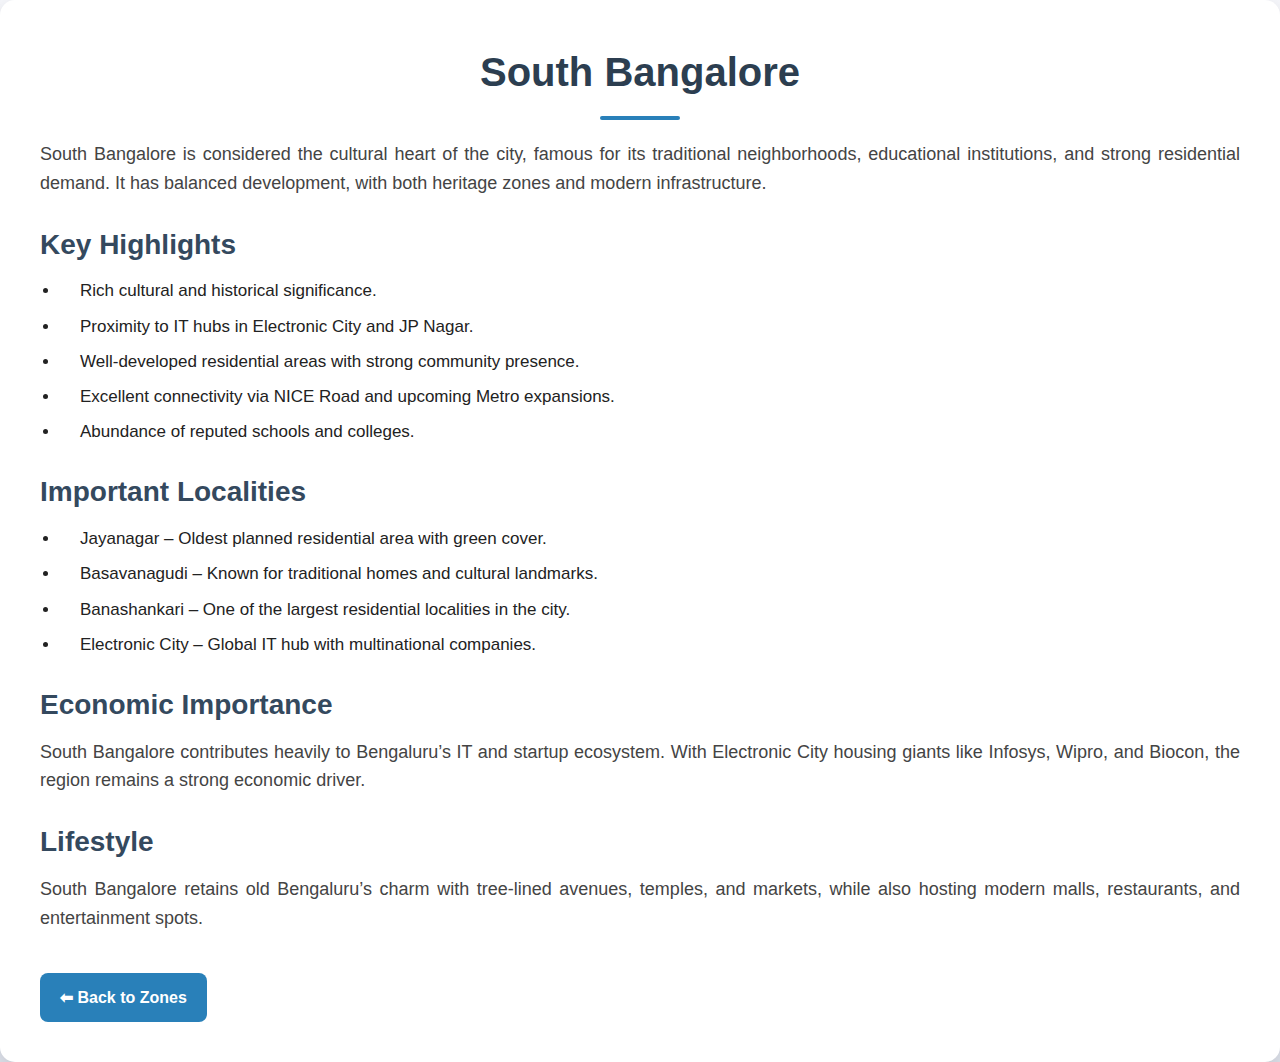
<file: south.html>
<!DOCTYPE html>
<html lang="en">

<head>
    <meta charset="UTF-8">
    <meta name="viewport" content="width=device-width, initial-scale=1.0">
    <title>North Bangalore</title>
    <link rel="stylesheet" href="styles.css">
</head>

<body>
    <section class="zone-detail">
        <h1>South Bangalore</h1>
        <p>
            South Bangalore is considered the cultural heart of the city, famous for its traditional neighborhoods, educational institutions, and strong residential demand. It has balanced development, with both heritage zones and modern infrastructure.
        </p>

        <h2>Key Highlights</h2>
        <ul>
            <li>Rich cultural and historical significance.</li>
            <li>Proximity to IT hubs in Electronic City and JP Nagar.</li>
            <li>Well-developed residential areas with strong community presence.</li>
            <li>Excellent connectivity via NICE Road and upcoming Metro expansions.</li>
            <li>Abundance of reputed schools and colleges.</li>
        </ul>

        <h2>Important Localities</h2>
        <ul>
            <li>Jayanagar – Oldest planned residential area with green cover.</li>
            <li>Basavanagudi – Known for traditional homes and cultural landmarks.</li>
            <li>Banashankari – One of the largest residential localities in the city.</li>
            <li>Electronic City – Global IT hub with multinational companies.</li>
        </ul>

        <h2>Economic Importance</h2>
        <p>
            South Bangalore contributes heavily to Bengaluru’s IT and startup ecosystem. With Electronic City housing giants like Infosys, Wipro, and Biocon, the region remains a strong economic driver.
        </p>
        <h2>Lifestyle</h2>
        <p>
            South Bangalore retains old Bengaluru’s charm with tree-lined avenues, temples, and markets, while also hosting modern malls, restaurants, and entertainment spots.
        </p>
        <a href="index.html">⬅ Back to Zones</a>
    </section>
</body>

</html>
</file>
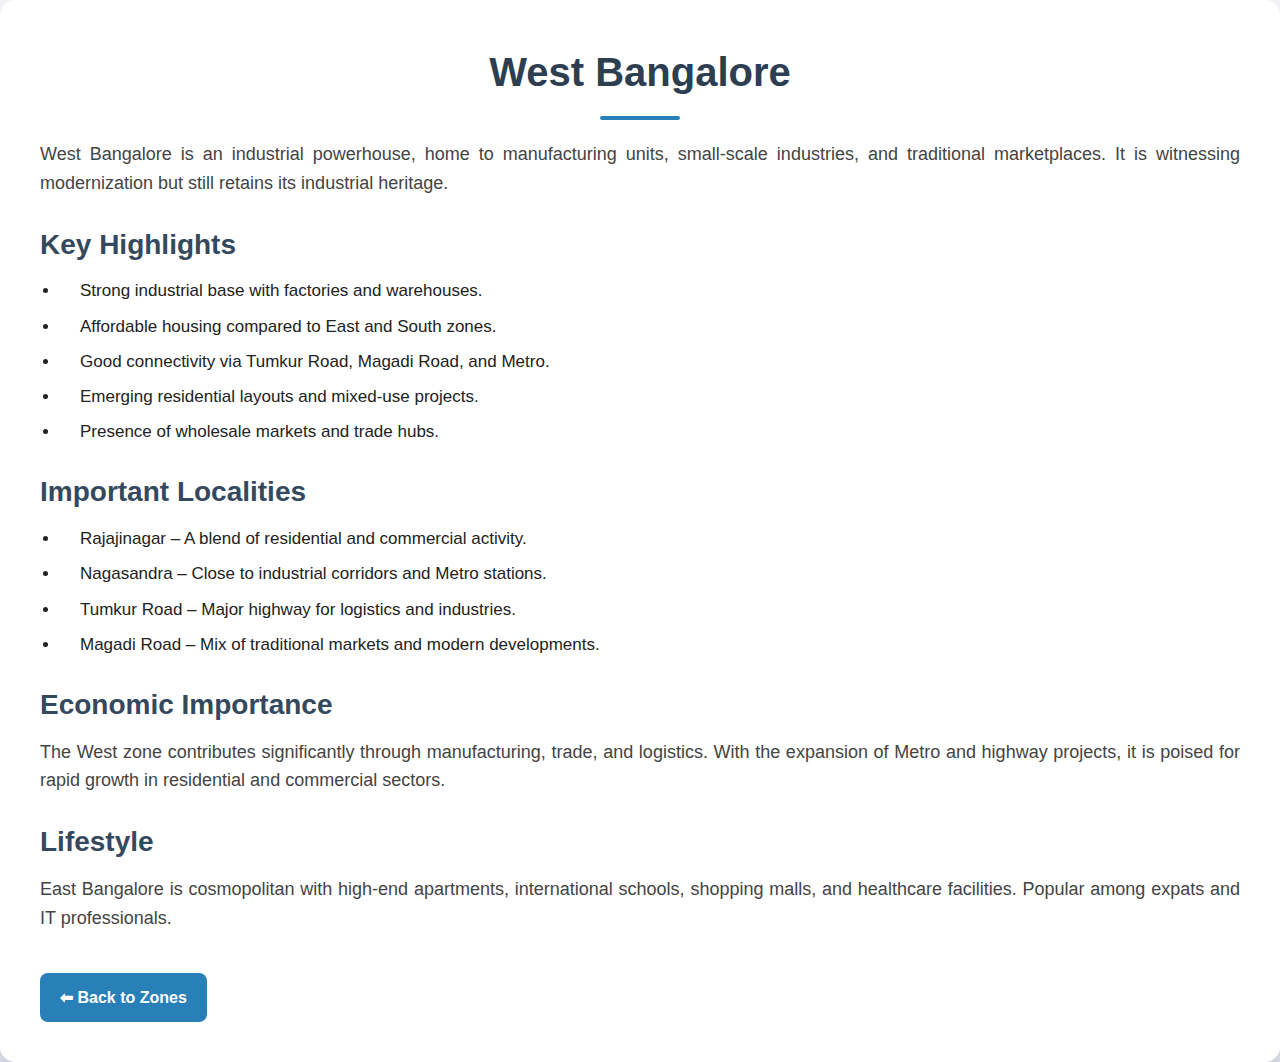
<file: west.html>
<!DOCTYPE html>
<html lang="en">

<head>
    <meta charset="UTF-8">
    <meta name="viewport" content="width=device-width, initial-scale=1.0">
    <title>North Bangalore</title>
    <link rel="stylesheet" href="styles.css">
    <!-- optional -->
</head>

<body>
    <section class="zone-detail">
        <h1>West Bangalore</h1>
        <p>
            West Bangalore is an industrial powerhouse, home to manufacturing units, small-scale industries, and traditional marketplaces. It is witnessing modernization but still retains its industrial heritage.
        </p>

        <h2>Key Highlights</h2>
        <ul>
            <li>Strong industrial base with factories and warehouses.</li>
            <li>Affordable housing compared to East and South zones.</li>
            <li>Good connectivity via Tumkur Road, Magadi Road, and Metro.</li>
            <li>Emerging residential layouts and mixed-use projects.</li>
            <li>Presence of wholesale markets and trade hubs.</li>
        </ul>

        <h2>Important Localities</h2>
        <ul>
            <li>Rajajinagar – A blend of residential and commercial activity.</li>
            <li>Nagasandra – Close to industrial corridors and Metro stations.</li>
            <li>Tumkur Road – Major highway for logistics and industries.</li>
            <li>Magadi Road – Mix of traditional markets and modern developments.</li>
        </ul>

        <h2>Economic Importance</h2>
        <p>
            The West zone contributes significantly through manufacturing, trade, and logistics. With the expansion of Metro and highway projects, it is poised for rapid growth in residential and commercial sectors.
        </p>

        <h2>Lifestyle</h2>
        <p>
            East Bangalore is cosmopolitan with high-end apartments, international schools, shopping malls, and healthcare facilities. Popular among expats and IT professionals.
        </p>

        <a href="index.html">⬅ Back to Zones</a>
    </section>
</body>

</html>
</file>
<file: style.css>
/* Global Styles */
    
    body {
        margin: 0;
        font-family: Arial, sans-serif;
        background: repeating-linear-gradient(90deg, #0D47A1, #42A5F5, #42A5F5, #0D47A1);
        color: navy;
    }
    /* Header */
    
    header {
        display: flex;
        justify-content: space-between;
        align-items: center;
        padding: 20px;
        background-color: #003366;
    }
    
    header h1 {
        margin: 0;
        font-size: 28px;
        color: #eef6f7;
    }
    
    .btn1 {
        height: 40px;
        width: 100px;
        background-color: skyblue;
        border: 2px solid white;
        border-radius: 10px;
        font-size: 25px;
        color: white;
        cursor: pointer;
    }
    
    .btn1:hover {
        background-color: white;
        color: skyblue;
    }
    
    .main-nav ul {
        display: flex;
        list-style: none;
        margin: 0;
        padding: 0;
        gap: 20px;
    }
    
    .main-nav a {
        text-decoration: none;
        color: #eef6f7;
        font-size: 20px;
    }
    
    .nav-link {
        text-decoration: none;
        font-size: 30px;
        color: #eef6f7;
        position: relative;
    }
    
    .nav-link::after {
        content: "";
        position: absolute;
        width: 0;
        height: 2px;
        bottom: -5px;
        left: 0;
        background: #eef6f7;
        transition: width 0.3s;
    }
    
    .nav-link:hover::after {
        width: 100%;
    }
    /* News */
    
    .news-scroll marquee {
        background-color: #f8d200;
        color: #000;
        height: auto;
        margin: 0;
        font-weight: bold;
        padding: 8px;
        font-size: 16px;
        border-bottom: 2px solid #ccc;
    }
    /* Welcome Section */
    
    .welcome,
    .essential-features,
    .landmarks-slider,
    .key-people,
    .city-zones,
    .places-to-visit,
    .history-city,
    .about-city,
    .city-map,
    .contact-us {
        background-color: #fff;
        border-radius: 10px;
        padding: 40px 20px;
        margin: 50px 60px;
        text-align: center;
        height: auto;
    }
    
    .welcome2 {
        display: flex;
        justify-content: center;
        gap: 20px;
    }
    
    .welcome2 img {
        height: 200px;
        width: 200px;
        padding: 20px;
        border: 2px solid black;
        border-radius: 10px;
    }
    
    .welcome-scroll {
        background: linear-gradient(to bottom, darkorange 0 35%, white 35% 65%, green 65% 100%);
        height: 125px;
        width: 700px;
        margin: 20px auto;
        border-radius: 10px;
        display: flex;
        justify-content: center;
        align-items: center;
    }
    
    .top-buttons {
        display: flex;
        flex-wrap: wrap;
        justify-content: center;
        gap: 10px;
        margin-top: 30px;
    }
    
    .top-buttons button {
        padding: 10px 20px;
        background-color: #004080;
        color: white;
        border: none;
        border-radius: 5px;
        cursor: pointer;
    }
    
    .top-buttons button:hover {
        background-color: #0066cc;
    }
    /* Essential Features */
    
    .essential-features h2,
    .landmarks-slider h2,
    .key-people h2,
    .city-zones h2,
    .places-to-visit h2,
    .history-city h2,
    .about-city h2,
    .city-map h2,
    .contact-us h2 {
        margin-bottom: 20px;
        font-size: 28px;
        color: #003366;
    }
    
    .feature-buttons {
        display: flex;
        flex-wrap: wrap;
        justify-content: center;
        gap: 15px;
    }
    
    .feature-buttons button {
        margin-top: 20px;
        background-color: #008080;
        color: white;
        height: 110px;
        width: 110px;
        border: none;
        border-radius: 50%;
        cursor: pointer;
        transition: background-color 0.3s ease;
    }
    
    .feature-buttons button:hover {
        background-color: #006666;
    }
    /* Landmarks Slider */
    
    .slider {
        display: flex;
        align-items: center;
        justify-content: center;
        gap: 20px;
    }
    
    .slides-container {
        display: flex;
        overflow: hidden;
        max-width: 900px;
        justify-content: center;
        align-items: center;
        gap: 20px;
    }
    
    .slide {
        display: none;
        flex-direction: column;
        width: 100%;
        justify-content: center;
        align-items: center;
        background: whitesmoke;
        padding: 20px;
        border-radius: 20px;
    }
    
    .slide.active {
        display: flex;
        flex-direction: column;
    }
    
    .slide img {
        max-height: 400px;
        width: 100%;
        border: 2px solid black;
        border-radius: 20px;
        margin-bottom: 15px;
    }
    
    .slide big {
        padding: 10px;
    }
    
    .slide p {
        text-align: left;
        font-size: 16px;
        color: black;
    }
    
    .nav-button {
        user-select: none;
        font-size: 30px;
        background: whitesmoke;
        height: 50px;
        width: 50px;
        padding: 5px;
        align-items: center;
        border-radius: 50%;
        border: none;
        cursor: pointer;
        color: #333;
        height: 100%;
    }
    /* key-people */
    
    .key-people {
        background-color: #fff;
        border-radius: 10px;
        padding: 40px 20px;
        margin: 50px 60px;
        text-align: center;
    }
    
    .key-people h2 {
        margin-bottom: 30px;
        font-size: 28px;
        color: #003366;
    }
    
    .people-cards {
        height: 350px;
        display: flex;
        flex-wrap: wrap;
        justify-content: center;
        padding: 20px;
        gap: 20px;
        border: 2px solid black;
        border-radius: 10px;
        overflow-y: auto;
    }
    
    .person-cards {
        display: flex;
        flex-direction: row;
        gap: 50px;
        border-radius: 10px;
    }
    
    .person-card {
        height: 300px;
        width: 220px;
        background-color: whitesmoke;
        border-radius: 10px;
        padding: 20px;
        box-shadow: 0 2px 6px rgba(0, 0, 0, 0.1);
        transition: transform 0.3s ease;
    }
    
    .person-card:hover {
        transform: translateY(-5px);
    }
    
    .person-card img {
        width: 100%;
        height: 220px;
        object-fit: cover;
        border-radius: 6px;
    }
    
    .person-card h3 {
        margin: 10px 0 5px;
        font-size: 18px;
        color: #003366;
    }
    
    .person-card p {
        margin: 0;
        font-size: 16px;
        color: black;
    }
    /* city-zones */
    
    .city-zones {
        background-color: #fff;
        border-radius: 10px;
        padding: 40px 20px;
        margin: 50px 60px;
        text-align: center;
    }
    
    .city-zones h2 {
        margin-bottom: 30px;
        font-size: 28px;
        color: #003366;
    }
    
    .zone-cards {
        display: flex;
        flex-direction: column;
        flex-wrap: wrap;
        justify-content: center;
        gap: 25px;
    }
    
    .zone-card1,
    .zone-card2 {
        display: flex;
        flex-wrap: wrap;
        justify-content: center;
        gap: 25px;
    }
    
    .zone-card {
        width: 400px;
        height: 300px;
        padding: 15px;
        background-color: whitesmoke;
        border-radius: 10px;
        box-shadow: 0 3px 10px rgba(0, 0, 0, 0.1);
        transition: transform 0.3s ease;
    }
    
    .zone-card:hover {
        transform: translateY(-8px);
    }
    
    .zone-card a {
        text-decoration: none;
    }
    
    .zone-card img {
        width: 50%;
        height: 150px;
        margin-top: 10px;
        object-fit: cover;
        border-radius: 6px;
    }
    
    .zone-card h3 {
        margin: 12px 0 5px;
        font-size: 20px;
        color: #003366;
    }
    
    .zone-card p {
        font-size: 14px;
        color: black;
    }
    /* places-to-visit.css */
    
    .places-to-visit {
        background-color: #fff;
        border-radius: 10px;
        padding: 40px 20px;
        margin: 50px 60px;
        text-align: center;
    }
    
    .places-to-visit h2 {
        font-size: 28px;
        margin-bottom: 30px;
        color: #003366;
    }
    /* Wrapper: nav buttons + grid viewport */
    
    .visit-grid-wrapper {
        display: flex;
        align-items: center;
        justify-content: center;
        gap: 10px;
    }
    
    .grid-viewport {
        overflow: hidden;
        width: calc(250px * 4 + 20px * 3);
        border-radius: 10px;
    }
    
    .visit-grid {
        display: flex;
        gap: 20px;
        padding: 20px;
        transition: transform 0.5s ease-in-out;
    }
    /* Place card */
    
    .place-card {
        background-color: whitesmoke;
        border-radius: 10px;
        width: 200px;
        flex-shrink: 0;
        padding: 10px;
        align-items: center;
        transition: transform 0.3s ease;
    }
    
    .place-card:hover {
        transform: scale(1.03);
    }
    
    .place-card img {
        width: 100%;
        height: 160px;
        object-fit: cover;
        border-radius: 8px;
    }
    
    .place-card h3 {
        margin: 12px 0 5px;
        font-size: 20px;
        color: #003366;
    }
    
    .place-card p {
        font-size: 16px;
        color: black;
    }
    /* Navigation buttons */
    
    .prev,
    .next {
        font-size: 30px;
        background: whitesmoke;
        border: none;
        border-radius: 50%;
        cursor: pointer;
        color: black;
        width: 50px;
        height: 50px;
        display: flex;
        align-items: center;
        justify-content: center;
    }
    /* history-city */
    
    .history-city {
        background-color: #fff;
        border-radius: 10px;
        height: auto;
        padding: 40px 20px;
        margin-top: 50px;
        margin-left: 60px;
        margin-right: 60px;
        margin-bottom: 50px;
        text-align: center;
        font-family: 'Segoe UI', sans-serif;
    }
    
    .history-text h2 {
        font-size: 28px;
        margin-bottom: 20px;
        color: #003366;
    }
    
    .ph {
        display: flex;
        flex-direction: column;
        gap: 20px;
        align-items: center;
        justify-content: space-around;
    }
    
    .sph {
        display: flex;
        flex-direction: row;
        gap: 20px;
        align-items: center;
        justify-content: space-around;
    }
    
    .pha {
        height: 450px;
        width: 300px;
        padding: 20px;
        border-radius: 10px;
        background-color: whitesmoke;
        transition: transform 0.5s ease-in-out;
    }
    
    .pha:hover {
        transform: scale(1.05);
    }
    
    .pha h3 {
        padding: 10px;
        font-size: 20px;
        text-align: center;
        background-color: white;
        color: #003366;
        border-radius: 10px;
        transition: transform 0.3s ease-in-out;
    }
    
    .pha h3:hover {
        transform: scale(1.03);
    }
    
    .pha-text {
        color: black;
        text-align: left;
    }
    
    .pha-text p {
        font-size: 16px;
    }
    /* about-city */
    
    .about-city {
        background-color: #fff;
        border-radius: 10px;
        height: 650px;
        padding: 40px 40px;
        margin-top: 50px;
        margin-left: 60px;
        margin-right: 60px;
        margin-bottom: 50px;
        text-align: center;
        font-family: 'Segoe UI', sans-serif;
    }
    
    .abouta {
        background: whitesmoke;
        padding: 20px;
        border-radius: 10px;
    }
    
    .about-text {
        max-width: 800px;
        margin: auto;
        text-align: center;
    }
    
    .about-city h2 {
        font-size: 28px;
        color: #003366;
        margin-bottom: 20px;
    }
    
    .about-text p {
        font-size: 16px;
        color: black;
        line-height: 1.6;
        margin-bottom: 15px;
    }
    
    .city-facts {
        list-style: none;
        padding: 0;
        margin-top: 20px;
    }
    
    .city-facts li {
        font-size: 15px;
        color: black;
        padding: 5px 150px;
        text-align: left;
    }
    /* city-map */
    
    .city-map {
        padding: 50px 20px;
        background-color: #fff;
        border-radius: 10px;
        height: auto;
        padding: 40px 20px;
        margin-top: 50px;
        margin-left: 60px;
        margin-right: 60px;
        margin-bottom: 50px;
        text-align: center;
        font-family: 'Segoe UI', sans-serif;
    }
    
    .city-map h2 {
        font-size: 28px;
        margin-bottom: 20px;
        color: #003366;
    }
    /* map-container for map iframe */
    
    .map-container {
        width: 100%;
        max-width: 1200px;
        margin: 0 auto;
        border: 3px solid #ccc;
        border-radius: 8px;
        overflow: hidden;
        box-shadow: 0 4px 10px rgba(0, 0, 0, 0.1);
    }
    /* Contact Us */
    /* Contact Section Container */
    
    .contact-us {
        padding: 50px 20px;
        background-color: #fff;
        border-radius: 10px;
        height: auto;
        padding: 40px 20px;
        margin-top: 50px;
        margin-left: 60px;
        margin-right: 60px;
        margin-bottom: 50px;
        text-align: center;
        font-family: 'Segoe UI', sans-serif;
    }
    /* Section Heading */
    
    .contact-us h2 {
        font-size: 28px;
        margin-bottom: 20px;
        color: #003366;
    }
    /* form container for google form iframe*/
    
    .form-container {
        width: 100%;
        max-width: 800px;
        height: 800px;
        margin: 0 auto;
        border: 3px solid #ccc;
        border-radius: 8px;
        overflow: hidden;
        box-shadow: 0 4px 10px rgba(0, 0, 0, 0.1);
    }
</file>
<file: styles.css>
/* General Reset */

* {
    margin: 0;
    padding: 0;
    box-sizing: border-box;
    font-family: "Segoe UI", Tahoma, Geneva, Verdana, sans-serif;
}


/* Body Styling */

body {
    background: linear-gradient(to bottom, #f7f8fc, #e1e5ee);
    color: #222;
    line-height: 1.6;
    min-height: 100vh;
    display: flex;
    flex-direction: column;
    align-items: center;
    /* padding: 40px 20px; */
}


/* Section Wrapper */

.zone-detail {
    background: #fff;
    padding: 40px;
    border-radius: 15px;
    /* max-width: 900px; */
    width: 100%;
    box-shadow: 0 8px 25px rgba(0, 0, 0, 0.15);
    animation: fadeIn 1s ease-in-out;
}


/* Headings */

.zone-detail h1 {
    font-size: 40px;
    color: #2c3e50;
    margin-bottom: 20px;
    text-align: center;
    position: relative;
}

.zone-detail h1::after {
    content: "";
    display: block;
    width: 80px;
    height: 4px;
    background: #2980b9;
    margin: 12px auto 0;
    border-radius: 2px;
}

.zone-detail h2 {
    font-size: 28px;
    margin: 25px 0 10px;
    color: #34495e;
}


/* Paragraphs */

.zone-detail p {
    font-size: 18px;
    margin-bottom: 15px;
    text-align: justify;
    color: #444;
}


/* Lists */

.zone-detail ul {
    margin-left: 20px;
    margin-bottom: 20px;
}

.zone-detail li {
    margin-bottom: 8px;
    font-size: 17px;
    position: relative;
    padding-left: 20px;
}


/* .zone-detail li::before {
    content: "✔";
    position: absolute;
    left: 0;
    color: #27ae60;
} */


/* Back Button */

.zone-detail a {
    display: inline-block;
    margin-top: 25px;
    padding: 12px 20px;
    background: #2980b9;
    color: #fff;
    text-decoration: none;
    border-radius: 8px;
    font-weight: bold;
    transition: all 0.3s ease;
}

.zone-detail a:hover {
    background: #1f6391;
    transform: scale(1.05);
    box-shadow: 0 6px 18px rgba(0, 0, 0, 0.2);
}


/* Animations */

@keyframes fadeIn {
    from {
        opacity: 0;
        transform: translateY(20px);
    }
    to {
        opacity: 1;
        transform: translateY(0);
    }
}


/* Responsive */

@media (max-width: 768px) {
    .zone-detail {
        padding: 25px;
    }
    .zone-detail h1 {
        font-size: 30px;
    }
    .zone-detail h2 {
        font-size: 22px;
    }
    .zone-detail p,
    .zone-detail li {
        font-size: 16px;
    }
}
</file>
